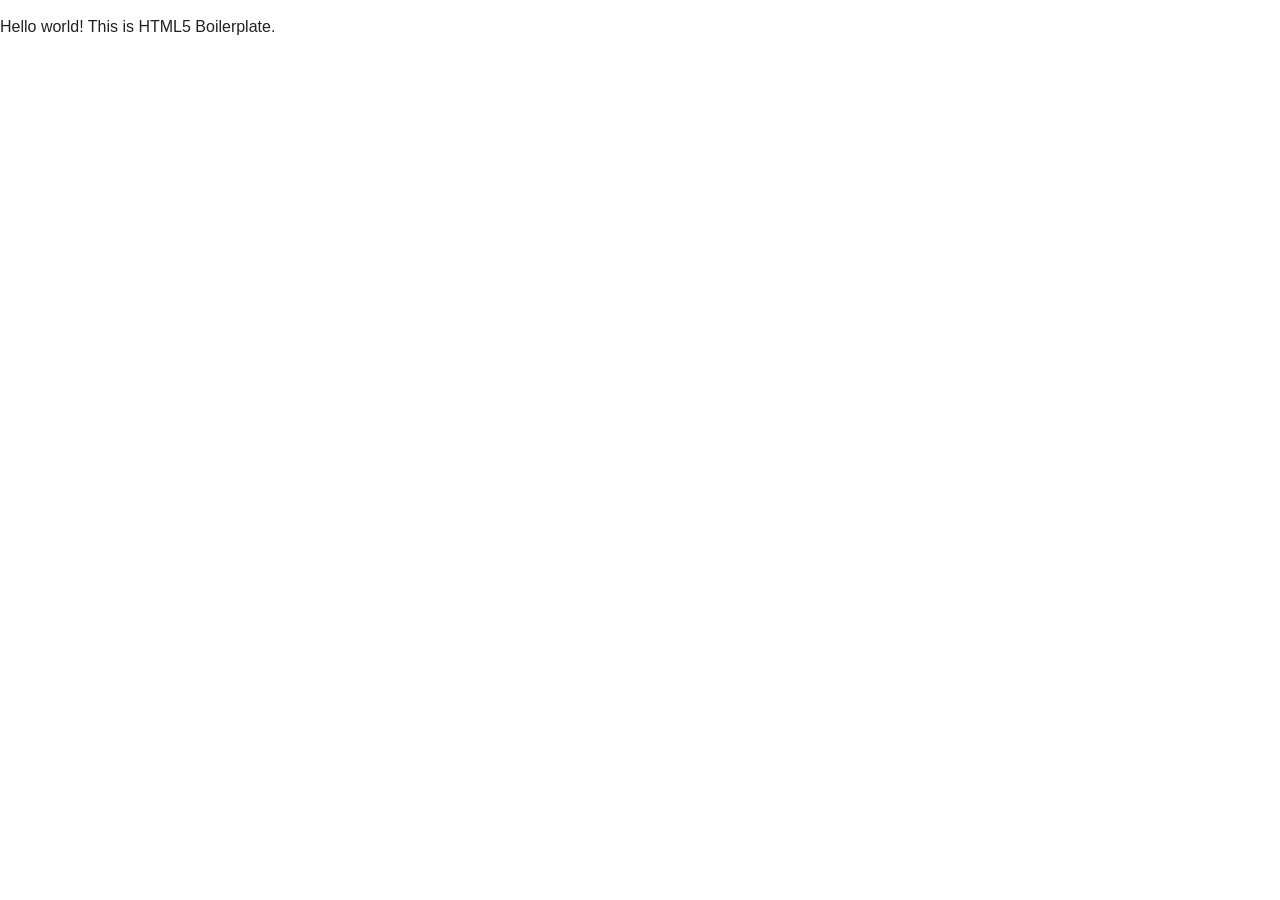
<file: bower_components/html5-boilerplate/index.html>
<!DOCTYPE html>
<!--[if lt IE 7]>      <html class="no-js lt-ie9 lt-ie8 lt-ie7"> <![endif]-->
<!--[if IE 7]>         <html class="no-js lt-ie9 lt-ie8"> <![endif]-->
<!--[if IE 8]>         <html class="no-js lt-ie9"> <![endif]-->
<!--[if gt IE 8]><!--> <html class="no-js"> <!--<![endif]-->
    <head>
        <meta charset="utf-8">
        <meta http-equiv="X-UA-Compatible" content="IE=edge">
        <title></title>
        <meta name="description" content="">
        <meta name="viewport" content="width=device-width, initial-scale=1">

        <!-- Place favicon.ico and apple-touch-icon.png in the root directory -->

        <link rel="stylesheet" href="css/normalize.css">
        <link rel="stylesheet" href="css/main.css">
        <script src="js/vendor/modernizr-2.6.2.min.js"></script>
    </head>
    <body>
        <!--[if lt IE 7]>
            <p class="browsehappy">You are using an <strong>outdated</strong> browser. Please <a href="http://browsehappy.com/">upgrade your browser</a> to improve your experience.</p>
        <![endif]-->

        <!-- Add your site or application content here -->
        <p>Hello world! This is HTML5 Boilerplate.</p>

        <script src="//ajax.googleapis.com/ajax/libs/jquery/1.10.2/jquery.min.js"></script>
        <script>window.jQuery || document.write('<script src="js/vendor/jquery-1.10.2.min.js"><\/script>')</script>
        <script src="js/plugins.js"></script>
        <script src="js/main.js"></script>

        <!-- Google Analytics: change UA-XXXXX-X to be your site's ID. -->
        <script>
            (function(b,o,i,l,e,r){b.GoogleAnalyticsObject=l;b[l]||(b[l]=
            function(){(b[l].q=b[l].q||[]).push(arguments)});b[l].l=+new Date;
            e=o.createElement(i);r=o.getElementsByTagName(i)[0];
            e.src='//www.google-analytics.com/analytics.js';
            r.parentNode.insertBefore(e,r)}(window,document,'script','ga'));
            ga('create','UA-XXXXX-X');ga('send','pageview');
        </script>
    </body>
</html>
</file>
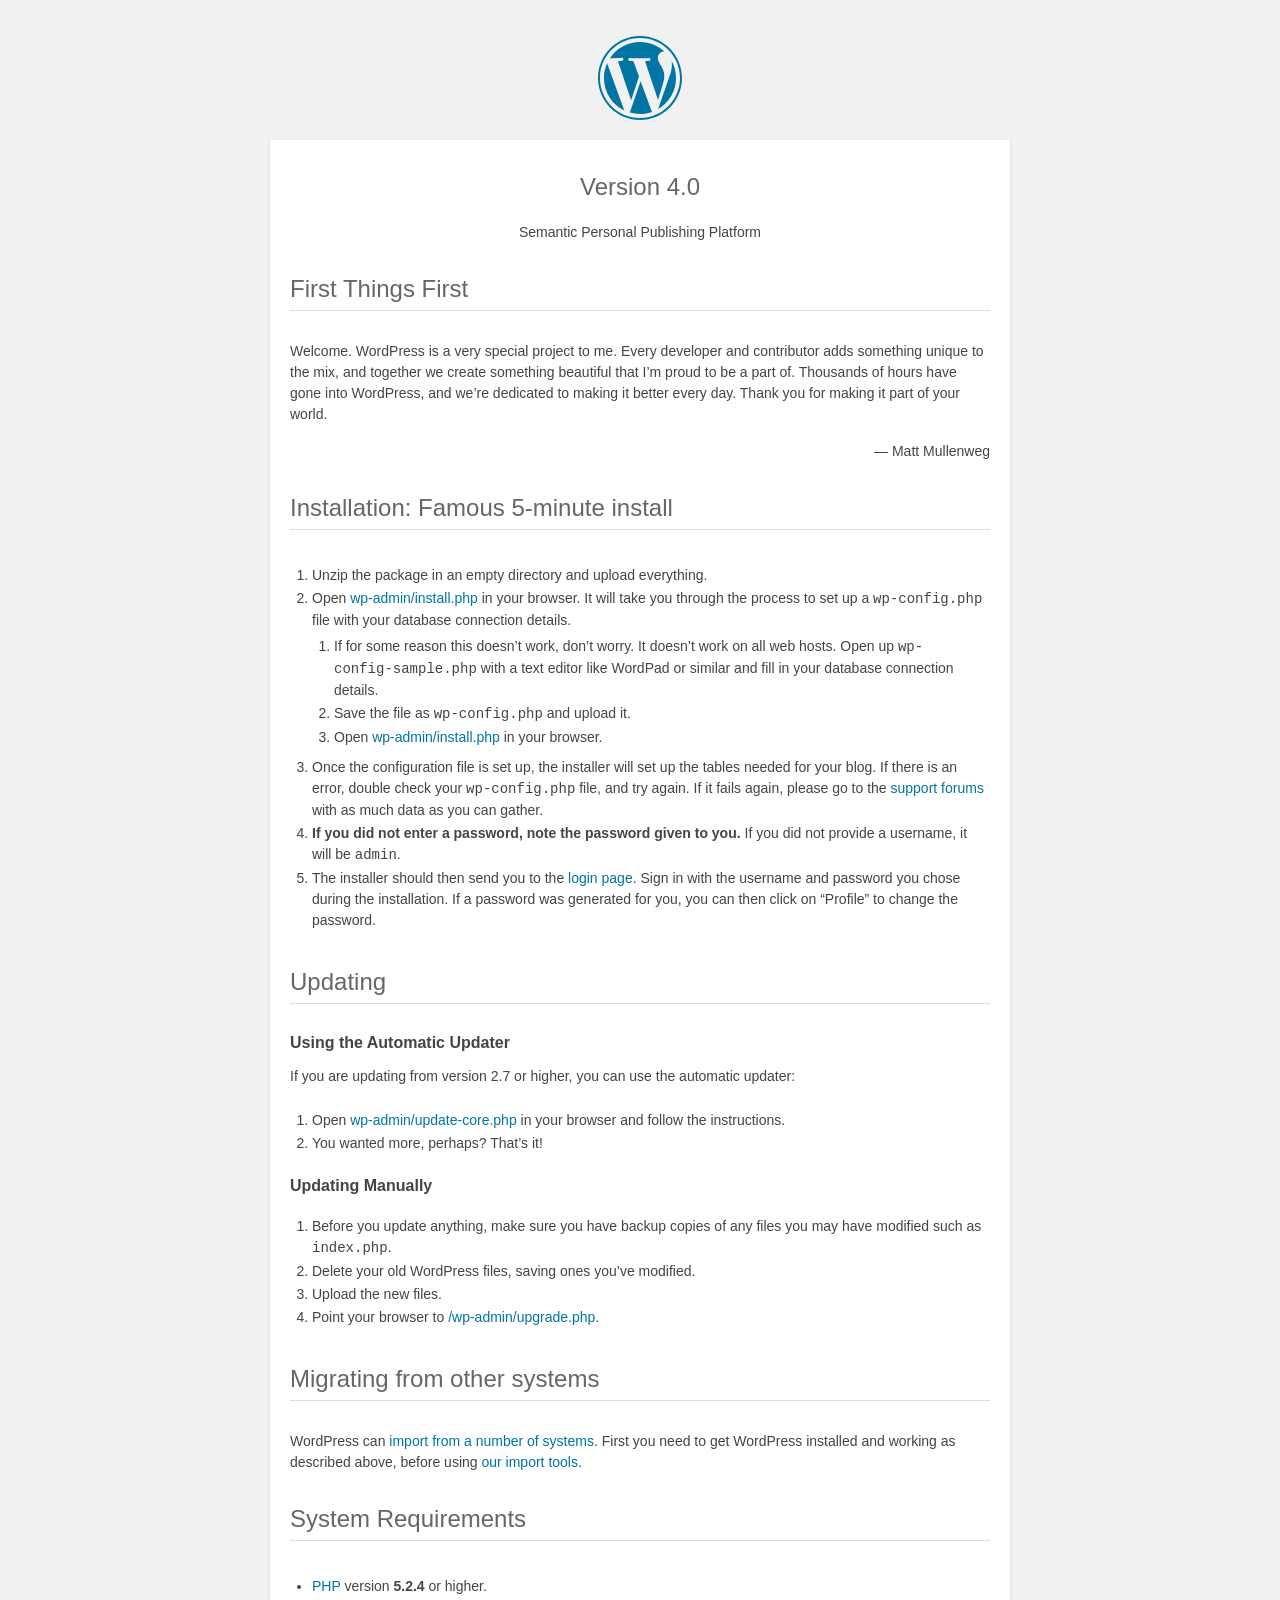
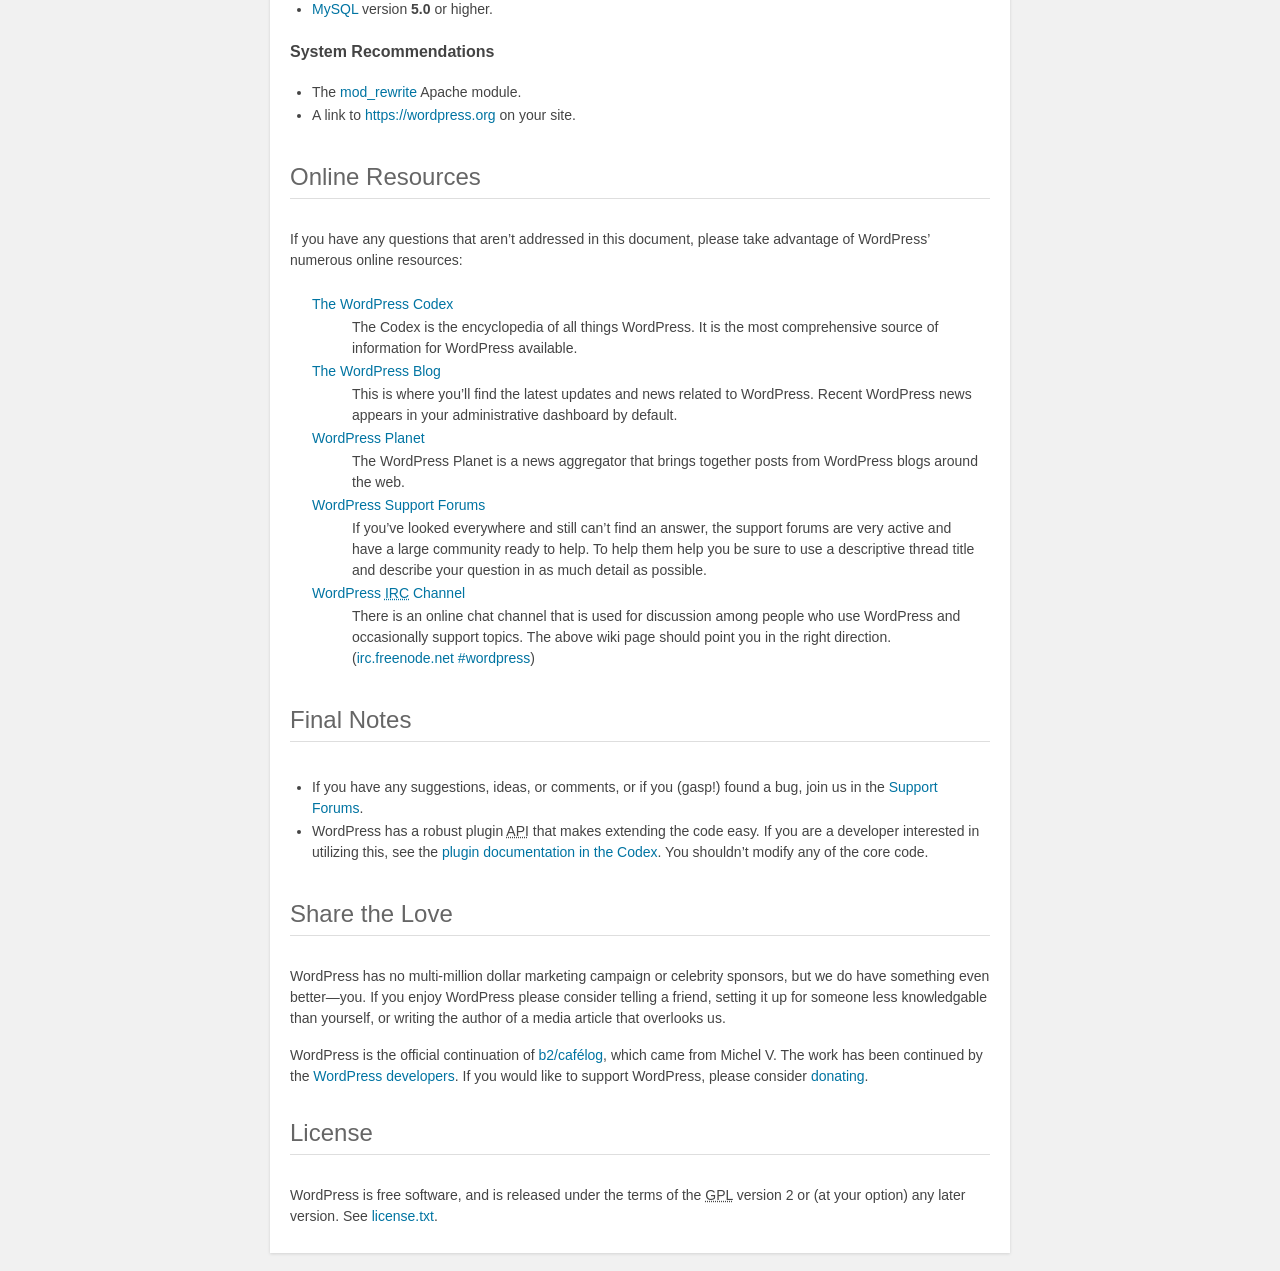
<file: www/php/wordpress/readme.html>
<!DOCTYPE html>
<html>
<head>
	<meta name="viewport" content="width=device-width" />
	<meta http-equiv="Content-Type" content="text/html; charset=utf-8" />
	<title>WordPress &#8250; ReadMe</title>
	<link rel="stylesheet" href="wp-admin/css/install.css?ver=20100228" type="text/css" />
</head>
<body>
<h1 id="logo">
	<a href="https://wordpress.org/"><img alt="WordPress" src="wp-admin/images/wordpress-logo.png" /></a>
	<br /> Version 4.0
</h1>
<p style="text-align: center">Semantic Personal Publishing Platform</p>

<h1>First Things First</h1>
<p>Welcome. WordPress is a very special project to me. Every developer and contributor adds something unique to the mix, and together we create something beautiful that I&#8217;m proud to be a part of. Thousands of hours have gone into WordPress, and we&#8217;re dedicated to making it better every day. Thank you for making it part of your world.</p>
<p style="text-align: right">&#8212; Matt Mullenweg</p>

<h1>Installation: Famous 5-minute install</h1>
<ol>
	<li>Unzip the package in an empty directory and upload everything.</li>
	<li>Open <span class="file"><a href="wp-admin/install.php">wp-admin/install.php</a></span> in your browser. It will take you through the process to set up a <code>wp-config.php</code> file with your database connection details.
		<ol>
			<li>If for some reason this doesn&#8217;t work, don&#8217;t worry. It doesn&#8217;t work on all web hosts. Open up <code>wp-config-sample.php</code> with a text editor like WordPad or similar and fill in your database connection details.</li>
			<li>Save the file as <code>wp-config.php</code> and upload it.</li>
			<li>Open <span class="file"><a href="wp-admin/install.php">wp-admin/install.php</a></span> in your browser.</li>
		</ol>
	</li>
	<li>Once the configuration file is set up, the installer will set up the tables needed for your blog. If there is an error, double check your <code>wp-config.php</code> file, and try again. If it fails again, please go to the <a href="https://wordpress.org/support/" title="WordPress support">support forums</a> with as much data as you can gather.</li>
	<li><strong>If you did not enter a password, note the password given to you.</strong> If you did not provide a username, it will be <code>admin</code>.</li>
	<li>The installer should then send you to the <a href="wp-login.php">login page</a>. Sign in with the username and password you chose during the installation. If a password was generated for you, you can then click on &#8220;Profile&#8221; to change the password.</li>
</ol>

<h1>Updating</h1>
<h2>Using the Automatic Updater</h2>
<p>If you are updating from version 2.7 or higher, you can use the automatic updater:</p>
<ol>
	<li>Open <span class="file"><a href="wp-admin/update-core.php">wp-admin/update-core.php</a></span> in your browser and follow the instructions.</li>
	<li>You wanted more, perhaps? That&#8217;s it!</li>
</ol>

<h2>Updating Manually</h2>
<ol>
	<li>Before you update anything, make sure you have backup copies of any files you may have modified such as <code>index.php</code>.</li>
	<li>Delete your old WordPress files, saving ones you&#8217;ve modified.</li>
	<li>Upload the new files.</li>
	<li>Point your browser to <span class="file"><a href="wp-admin/upgrade.php">/wp-admin/upgrade.php</a>.</span></li>
</ol>

<h1>Migrating from other systems</h1>
<p>WordPress can <a href="http://codex.wordpress.org/Importing_Content">import from a number of systems</a>. First you need to get WordPress installed and working as described above, before using <a href="wp-admin/import.php" title="Import to WordPress">our import tools</a>.</p>

<h1>System Requirements</h1>
<ul>
	<li><a href="http://php.net/">PHP</a> version <strong>5.2.4</strong> or higher.</li>
	<li><a href="http://www.mysql.com/">MySQL</a> version <strong>5.0</strong> or higher.</li>
</ul>

<h2>System Recommendations</h2>
<ul>
	<li>The <a href="http://httpd.apache.org/docs/2.2/mod/mod_rewrite.html">mod_rewrite</a> Apache module.</li>
	<li>A link to <a href="https://wordpress.org/">https://wordpress.org</a> on your site.</li>
</ul>

<h1>Online Resources</h1>
<p>If you have any questions that aren&#8217;t addressed in this document, please take advantage of WordPress&#8217; numerous online resources:</p>
<dl>
	<dt><a href="http://codex.wordpress.org/">The WordPress Codex</a></dt>
		<dd>The Codex is the encyclopedia of all things WordPress. It is the most comprehensive source of information for WordPress available.</dd>
	<dt><a href="https://wordpress.org/news/">The WordPress Blog</a></dt>
		<dd>This is where you&#8217;ll find the latest updates and news related to WordPress. Recent WordPress news appears in your administrative dashboard by default.</dd>
	<dt><a href="http://planet.wordpress.org/">WordPress Planet</a></dt>
		<dd>The WordPress Planet is a news aggregator that brings together posts from WordPress blogs around the web.</dd>
	<dt><a href="https://wordpress.org/support/">WordPress Support Forums</a></dt>
		<dd>If you&#8217;ve looked everywhere and still can&#8217;t find an answer, the support forums are very active and have a large community ready to help. To help them help you be sure to use a descriptive thread title and describe your question in as much detail as possible.</dd>
	<dt><a href="http://codex.wordpress.org/IRC">WordPress <abbr title="Internet Relay Chat">IRC</abbr> Channel</a></dt>
		<dd>There is an online chat channel that is used for discussion among people who use WordPress and occasionally support topics. The above wiki page should point you in the right direction. (<a href="irc://irc.freenode.net/wordpress">irc.freenode.net #wordpress</a>)</dd>
</dl>

<h1>Final Notes</h1>
<ul>
	<li>If you have any suggestions, ideas, or comments, or if you (gasp!) found a bug, join us in the <a href="https://wordpress.org/support/">Support Forums</a>.</li>
	<li>WordPress has a robust plugin <abbr title="application programming interface">API</abbr> that makes extending the code easy. If you are a developer interested in utilizing this, see the <a href="http://codex.wordpress.org/Plugin_API" title="WordPress plugin API">plugin documentation in the Codex</a>. You shouldn&#8217;t modify any of the core code.</li>
</ul>

<h1>Share the Love</h1>
<p>WordPress has no multi-million dollar marketing campaign or celebrity sponsors, but we do have something even better&#8212;you. If you enjoy WordPress please consider telling a friend, setting it up for someone less knowledgable than yourself, or writing the author of a media article that overlooks us.</p>

<p>WordPress is the official continuation of <a href="http://cafelog.com/">b2/caf&#233;log</a>, which came from Michel V. The work has been continued by the <a href="https://wordpress.org/about/">WordPress developers</a>. If you would like to support WordPress, please consider <a href="https://wordpress.org/donate/" title="Donate to WordPress">donating</a>.</p>

<h1>License</h1>
<p>WordPress is free software, and is released under the terms of the <abbr title="GNU General Public License">GPL</abbr> version 2 or (at your option) any later version. See <a href="license.txt">license.txt</a>.</p>

</body>
</html>
</file>
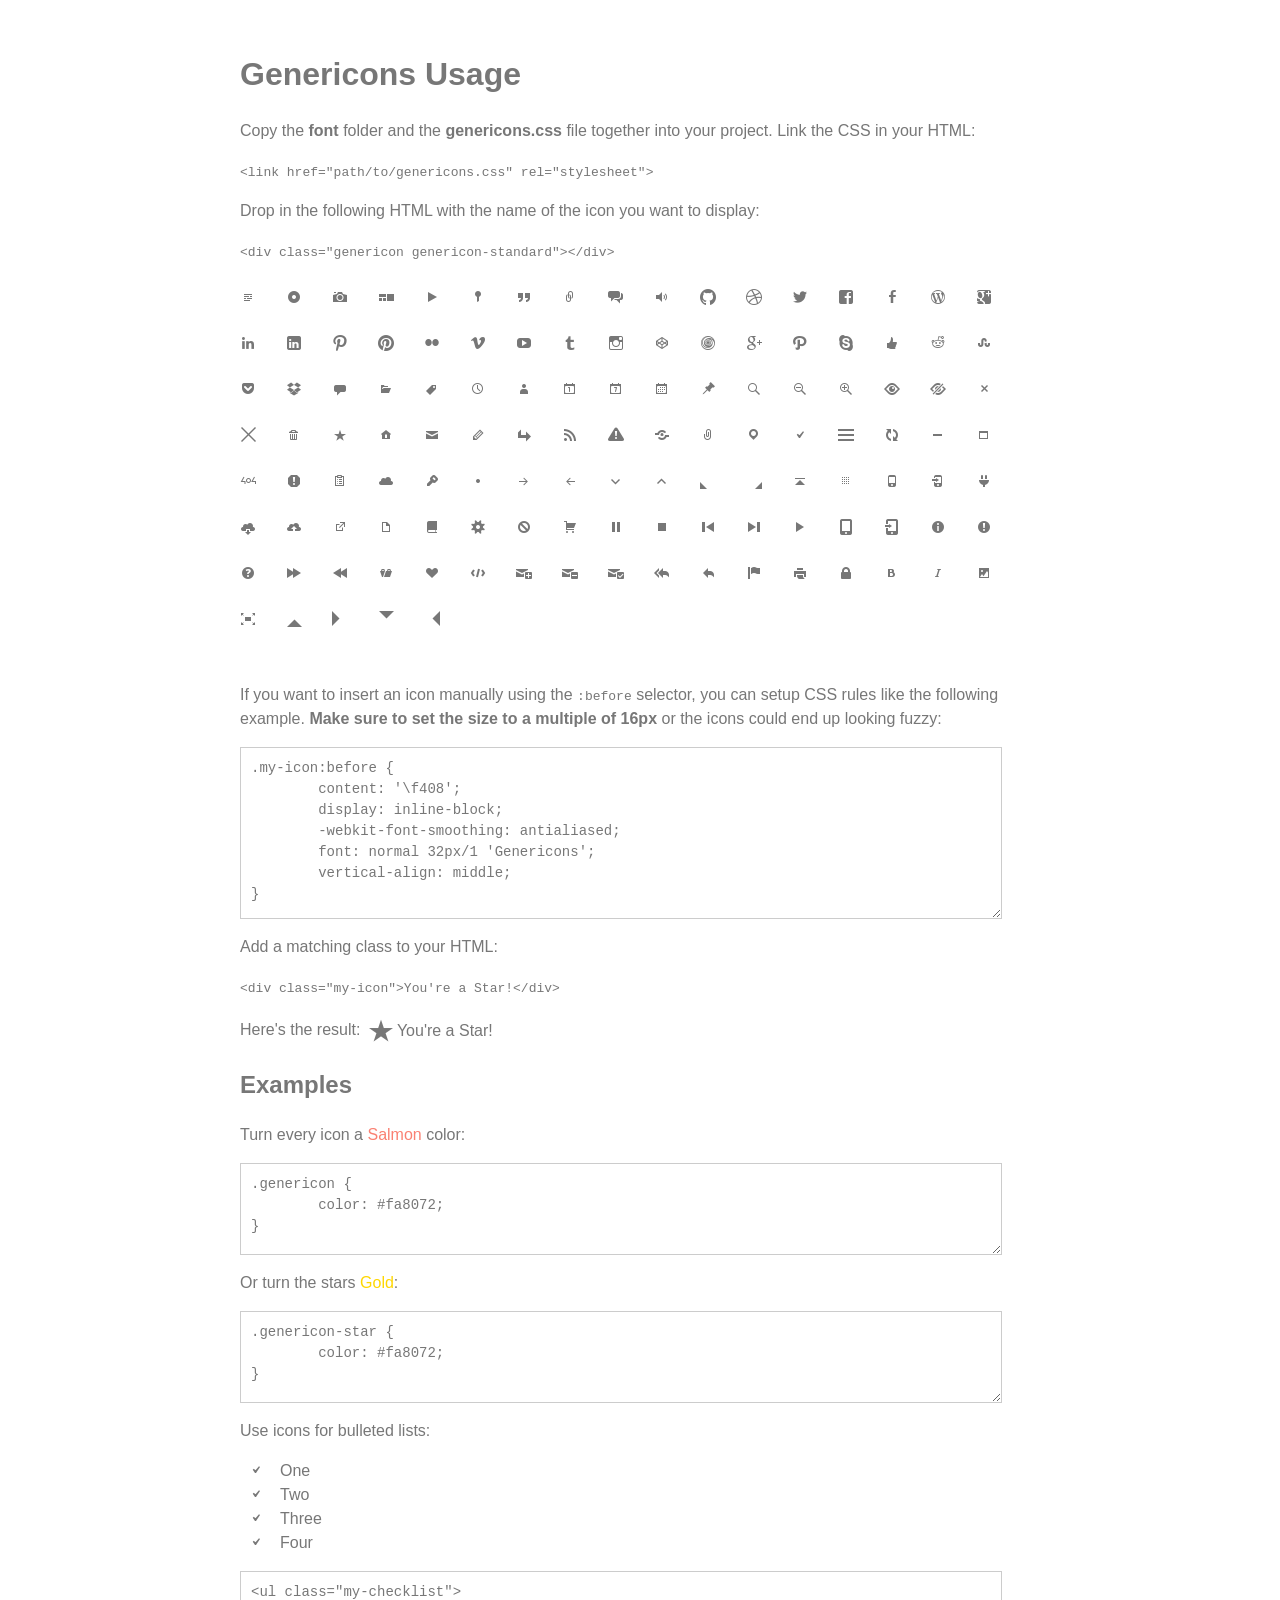
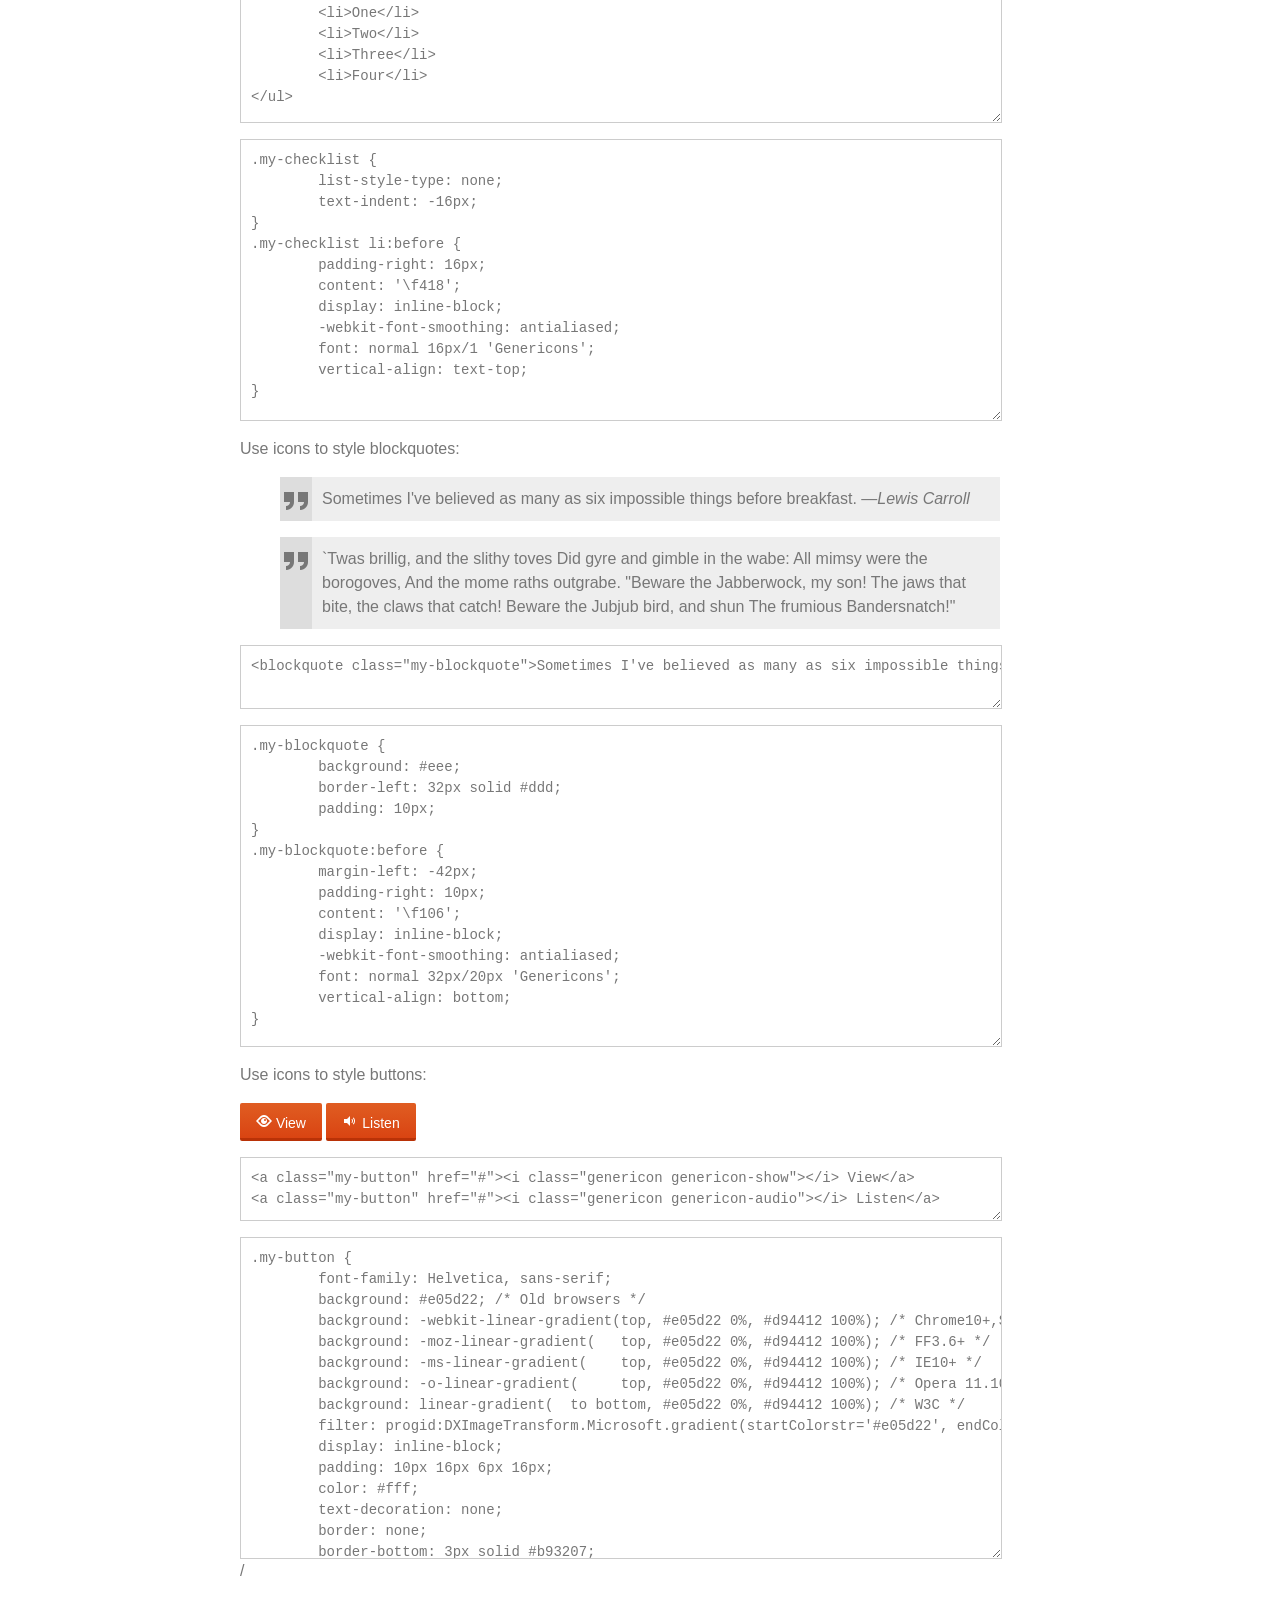
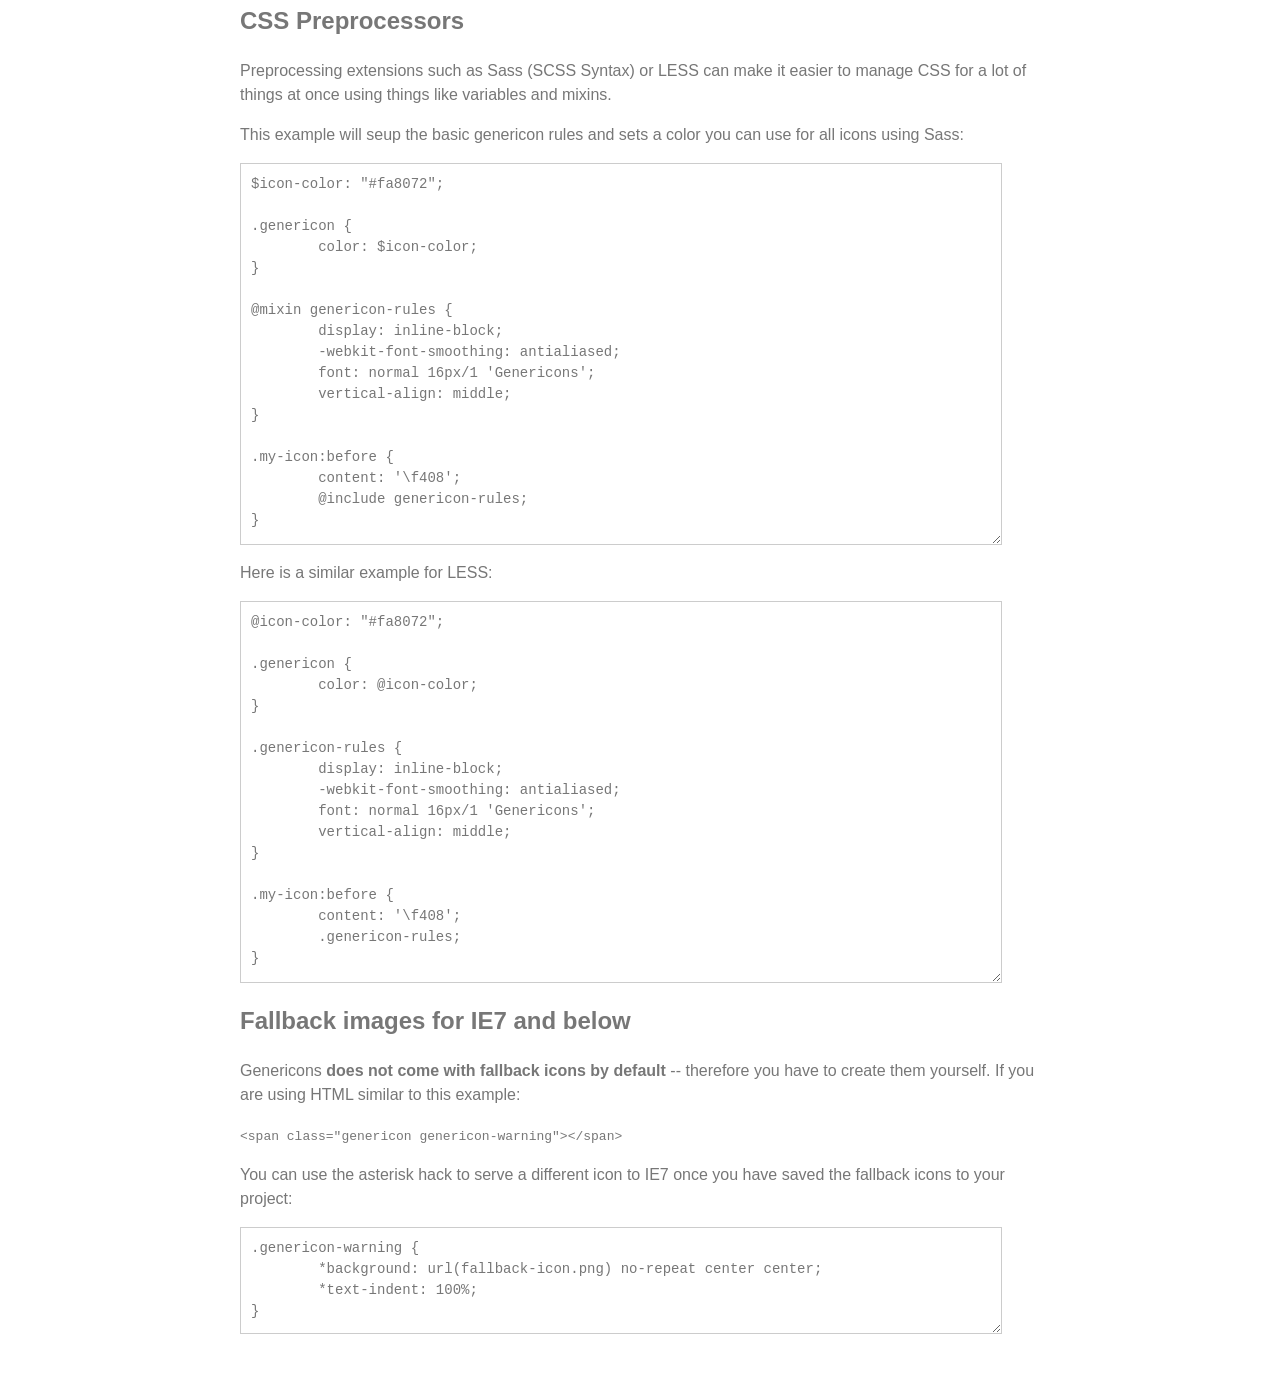
<file: www/php/wordpress/wp-content/themes/twentyfourteen/genericons/example.html>
<!DOCTYPE html>
<html dir="ltr" lang="en">
<head>
<title>Genericons</title>
<link rel="stylesheet" href="genericons.css">
<style type="text/css">
body {
	font-family: sans-serif;
	line-height: 1.5;
	width: 800px;
	margin: 50px auto;
	color: #777;
	background: white;
}
.icons {
	overflow: hidden;
	padding: 10px 0;
}
.icons div {
	cursor: pointer;
	float: left;
	margin: 0 30px 30px 0;
}
.icons:hover div {
	background: #f7f7f7;
}
.code {
        display: block;
        font: 14px/1.5 monospace;
        width: 740px;
        white-space: pre;
        border: 1px solid #ccc;
        padding: 10px;
        color: #777;
        overflow: auto;
}
.my-icon:before {
	content: '\f408';
        display: inline-block;
        -webkit-font-smoothing: antialiased;
        font: normal 32px/1 'Genericons';
        vertical-align: middle;
}
/* For the Examples */
.my-checklist {
	list-style-type: none;
	text-indent: -16px;
}
.my-checklist li:before {
	padding-right: 16px;
	content: '\f418';
        display: inline-block;
        -webkit-font-smoothing: antialiased;
        font: normal 16px/1 'Genericons';
        vertical-align: text-top;
}
.my-blockquote {
	background: #eee;
	border-left: 32px solid #ddd;
	padding: 10px;
}
.my-blockquote:before {
	margin-left: -42px;
	padding-right: 10px;
        content: '\f106';
        display: inline-block;
        -webkit-font-smoothing: antialiased;
        font: normal 32px/20px 'Genericons';
        vertical-align: bottom;
}
.my-button {
	font-family: Helvetica, sans-serif;
	font-size: 14px;
	background: #e05d22; /* Old browsers */
	background: -webkit-linear-gradient(top, #e05d22 0%, #d94412 100%); /* Chrome10+,Safari5.1+ */
	background: -moz-linear-gradient(   top, #e05d22 0%, #d94412 100%); /* FF3.6+ */
	background: -ms-linear-gradient(    top, #e05d22 0%, #d94412 100%); /* IE10+ */
	background: -o-linear-gradient(     top, #e05d22 0%, #d94412 100%); /* Opera 11.10+ */
	background: linear-gradient(  to bottom, #e05d22 0%, #d94412 100%); /* W3C */
	filter: progid:DXImageTransform.Microsoft.gradient(startColorstr='#e05d22', endColorstr='#d94412', GradientType=0); /* IE6-9 */
	display: inline-block;
	padding: 10px 16px 4px 16px;
	color: #fff;
	text-decoration: none;
	border: none;
	border-bottom: 3px solid #b93207;
	border-radius: 2px;
}
.my-button:hover,
.my-button:focus {
	background: #ed6a31; /* Old browsers */
	background: -webkit-linear-gradient(top, #ed6a31 0%, #e55627 100%); /* Chrome10+,Safari5.1+ */
	background: -moz-linear-gradient(   top, #ed6a31 0%, #e55627 100%); /* FF3.6+ */
	background: -ms-linear-gradient(    top, #ed6a31 0%, #e55627 100%); /* IE10+ */
	background: -o-linear-gradient(     top, #ed6a31 0%, #e55627 100%); /* Opera 11.10+ */
	background: linear-gradient(  to bottom, #ed6a31 0%, #e55627 100%); /* W3C */
	filter: progid:DXImageTransform.Microsoft.gradient(startColorstr='#ed6a31', endColorstr='#e55627', GradientType=0); /* IE6-9 */
	outline: none;
}
.my-button:active {
	background: #d94412; /* Old browsers */
	background: -webkit-linear-gradient(top, #d94412 0%, #e05d22 100%); /* Chrome10+,Safari5.1+ */
	background: -moz-linear-gradient(   top, #d94412 0%, #e05d22 100%); /* FF3.6+ */
	background: -ms-linear-gradient(    top, #d94412 0%, #e05d22 100%); /* IE10+ */
	background: -o-linear-gradient(     top, #d94412 0%, #e05d22 100%); /* Opera 11.10+ */
	background: linear-gradient(  to bottom, #d94412 0%, #e05d22 100%); /* W3C */
	filter: progid:DXImageTransform.Microsoft.gradient(startColorstr='#d94412', endColorstr='#e05d22', GradientType=0); /* IE6-9 */
	border: none;
	border-top: 3px solid #b93207;
	padding: 6px 16px 7px 16px;
}
</style>
</head>
<body>

<div class="section">

	<h1>Genericons Usage</h1>

	<p>Copy the <strong>font</strong> folder and the <strong>genericons.css</strong> file together into your project. Link the CSS in your HTML:</p>

	<p><code>&lt;link href="path/to/genericons.css" rel="stylesheet"&gt;</code></p>

	<p>Drop in the following HTML with the name of the icon you want to display:</p>

	<p><code>&lt;div class="genericon genericon-standard"&gt;&lt;/div&gt;</code></p>

	<div class="icons">
	
		<!-- post formats -->
		<div alt="f100" class="genericon genericon-standard"></div>
		<div alt="f101" class="genericon genericon-aside"></div>
		<div alt="f102" class="genericon genericon-image"></div>
		<div alt="f103" class="genericon genericon-gallery"></div>
		<div alt="f104" class="genericon genericon-video"></div>
		<div alt="f105" class="genericon genericon-status"></div>
		<div alt="f106" class="genericon genericon-quote"></div>
		<div alt="f107" class="genericon genericon-link"></div>
		<div alt="f108" class="genericon genericon-chat"></div>
		<div alt="f109" class="genericon genericon-audio"></div>

		<!-- social icons -->
		<div alt="f200" class="genericon genericon-github"></div>
		<div alt="f201" class="genericon genericon-dribbble"></div>
		<div alt="f202" class="genericon genericon-twitter"></div>
		<div alt="f203" class="genericon genericon-facebook"></div>
		<div alt="f204" class="genericon genericon-facebook-alt"></div>
		<div alt="f205" class="genericon genericon-wordpress"></div>
		<div alt="f206" class="genericon genericon-googleplus"></div>
		<div alt="f207" class="genericon genericon-linkedin"></div>
		<div alt="f208" class="genericon genericon-linkedin-alt"></div>
		<div alt="f209" class="genericon genericon-pinterest"></div>
		<div alt="f210" class="genericon genericon-pinterest-alt"></div>
		<div alt="f211" class="genericon genericon-flickr"></div>
		<div alt="f212" class="genericon genericon-vimeo"></div>
		<div alt="f213" class="genericon genericon-youtube"></div>
		<div alt="f214" class="genericon genericon-tumblr"></div>
		<div alt="f215" class="genericon genericon-instagram"></div>
		<div alt="f216" class="genericon genericon-codepen"></div>
		<div alt="f217" class="genericon genericon-polldaddy"></div>
		<div alt="f218" class="genericon genericon-googleplus-alt"></div>
		<div alt="f219" class="genericon genericon-path"></div>
		<div alt="f220" class="genericon genericon-skype"></div>
		<div alt="f221" class="genericon genericon-digg"></div>
		<div alt="f222" class="genericon genericon-reddit"></div>
		<div alt="f223" class="genericon genericon-stumbleupon"></div>
		<div alt="f224" class="genericon genericon-pocket"></div>
		<div alt="f225" class="genericon genericon-dropbox"></div>

		<!-- meta icons -->
		<div alt="f300" class="genericon genericon-comment"></div>
		<div alt="f301" class="genericon genericon-category"></div>
		<div alt="f302" class="genericon genericon-tag"></div>
		<div alt="f303" class="genericon genericon-time"></div>
		<div alt="f304" class="genericon genericon-user"></div>
		<div alt="f305" class="genericon genericon-day"></div>
		<div alt="f306" class="genericon genericon-week"></div>
		<div alt="f307" class="genericon genericon-month"></div>
		<div alt="f308" class="genericon genericon-pinned"></div>

		<!-- other icons -->
		<div alt="f400" class="genericon genericon-search"></div>
		<div alt="f401" class="genericon genericon-unzoom"></div>
		<div alt="f402" class="genericon genericon-zoom"></div>
		<div alt="f403" class="genericon genericon-show"></div>
		<div alt="f404" class="genericon genericon-hide"></div>
		<div alt="f405" class="genericon genericon-close"></div>
		<div alt="f406" class="genericon genericon-close-alt"></div>
		<div alt="f407" class="genericon genericon-trash"></div>
		<div alt="f408" class="genericon genericon-star"></div>
		<div alt="f409" class="genericon genericon-home"></div>
		<div alt="f410" class="genericon genericon-mail"></div>
		<div alt="f411" class="genericon genericon-edit"></div>
		<div alt="f412" class="genericon genericon-reply"></div>
		<div alt="f413" class="genericon genericon-feed"></div>
		<div alt="f414" class="genericon genericon-warning"></div>
		<div alt="f415" class="genericon genericon-share"></div>
		<div alt="f416" class="genericon genericon-attachment"></div>
		<div alt="f417" class="genericon genericon-location"></div>
		<div alt="f418" class="genericon genericon-checkmark"></div>
		<div alt="f419" class="genericon genericon-menu"></div>
		<div alt="f420" class="genericon genericon-refresh"></div>
		<div alt="f421" class="genericon genericon-minimize"></div>
		<div alt="f422" class="genericon genericon-maximize"></div>
		<div alt="f423" class="genericon genericon-404"></div>
		<div alt="f424" class="genericon genericon-spam"></div>
		<div alt="f425" class="genericon genericon-summary"></div>
		<div alt="f426" class="genericon genericon-cloud"></div>
		<div alt="f427" class="genericon genericon-key"></div>
		<div alt="f428" class="genericon genericon-dot"></div>
		<div alt="f429" class="genericon genericon-next"></div>
		<div alt="f430" class="genericon genericon-previous"></div>
		<div alt="f431" class="genericon genericon-expand"></div>
		<div alt="f432" class="genericon genericon-collapse"></div>
		<div alt="f433" class="genericon genericon-dropdown"></div>
		<div alt="f434" class="genericon genericon-dropdown-left"></div>
		<div alt="f435" class="genericon genericon-top"></div>
		<div alt="f436" class="genericon genericon-draggable"></div>
		<div alt="f437" class="genericon genericon-phone"></div>
		<div alt="f438" class="genericon genericon-send-to-phone"></div>
		<div alt="f439" class="genericon genericon-plugin"></div>
		<div alt="f440" class="genericon genericon-cloud-download"></div>
		<div alt="f441" class="genericon genericon-cloud-upload"></div>
		<div alt="f442" class="genericon genericon-external"></div>
		<div alt="f443" class="genericon genericon-document"></div>
		<div alt="f444" class="genericon genericon-book"></div>
		<div alt="f445" class="genericon genericon-cog"></div>
		<div alt="f446" class="genericon genericon-unapprove"></div>
		<div alt="f447" class="genericon genericon-cart"></div>
		<div alt="f448" class="genericon genericon-pause"></div>
		<div alt="f449" class="genericon genericon-stop"></div>
		<div alt="f450" class="genericon genericon-skip-back"></div>
		<div alt="f451" class="genericon genericon-skip-ahead"></div>
		<div alt="f452" class="genericon genericon-play"></div>
		<div alt="f453" class="genericon genericon-tablet"></div>
		<div alt="f454" class="genericon genericon-send-to-tablet"></div>
		<div alt="f455" class="genericon genericon-info"></div>
		<div alt="f456" class="genericon genericon-notice"></div>
		<div alt="f457" class="genericon genericon-help"></div>
		<div alt="f458" class="genericon genericon-fastforward"></div>
		<div alt="f459" class="genericon genericon-rewind"></div>
		<div alt="f460" class="genericon genericon-portfolio"></div>
		<div alt="f461" class="genericon genericon-heart"></div>
		<div alt="f462" class="genericon genericon-code"></div>
		<div alt="f463" class="genericon genericon-subscribe"></div>
		<div alt="f464" class="genericon genericon-unsubscribe"></div>
		<div alt="f465" class="genericon genericon-subscribed"></div>
		<div alt="f466" class="genericon genericon-reply-alt"></div>
		<div alt="f467" class="genericon genericon-reply-single"></div>
		<div alt="f468" class="genericon genericon-flag"></div>
		<div alt="f469" class="genericon genericon-print"></div>
		<div alt="f470" class="genericon genericon-lock"></div>
		<div alt="f471" class="genericon genericon-bold"></div>
		<div alt="f472" class="genericon genericon-italic"></div>
		<div alt="f473" class="genericon genericon-picture"></div>
		<div alt="f474" class="genericon genericon-fullscreen"></div>

		<!-- generic shapes -->
		<div alt="f500" class="genericon genericon-uparrow"></div>
		<div alt="f501" class="genericon genericon-rightarrow"></div>
		<div alt="f502" class="genericon genericon-downarrow"></div>
		<div alt="f503" class="genericon genericon-leftarrow"></div>

	</div>

	<p>If you want to insert an icon manually using the <code>:before</code> selector, you can setup CSS rules like the following example. <strong>Make sure to set the size to a multiple of 16px</strong> or the icons could end up looking fuzzy:</p>

<p><textarea class="code" style="min-height: 150px;" onclick="select();">.my-icon:before {
	content: '\f408';
        display: inline-block;
        -webkit-font-smoothing: antialiased;
        font: normal 32px/1 'Genericons';
        vertical-align: middle;
}</textarea></p>

	<p>Add a matching class to your HTML:</p>

	<p><code>&lt;div class="my-icon"&gt;You're a Star!&lt;/div&gt;</code></p>

	<p>Here's the result: <span class="my-icon">You're a Star!</span></p>

	<h2>Examples</h2>

	<p>Turn every icon a <span style="color: #fa8072;">Salmon</span> color:</p>

<p><textarea class="code" style="min-height: 70px" onclick="select();">
.genericon {
	color: #fa8072;
}</textarea></p>

	<p>Or turn the stars <span style="color: #ffd700;">Gold</span>:</p>

<p><textarea class="code" style="min-height: 70px" onclick="select();">
.genericon-star {
	color: #fa8072;
}</textarea></p>

	<p>Use icons for bulleted lists:</p>

	<ul class="my-checklist">
		<li>One</li>
		<li>Two</li>
		<li>Three</li>
		<li>Four</li>
	</ul>

<p><textarea class="code" style="min-height: 130px" onclick="select();">
<ul class="my-checklist">
	<li>One</li>
	<li>Two</li>
	<li>Three</li>
	<li>Four</li>
</ul></textarea></p>

<p><textarea class="code" style="min-height: 260px;" onclick="select();">
.my-checklist {
	list-style-type: none;
	text-indent: -16px;
}
.my-checklist li:before {
	padding-right: 16px;
	content: '\f418';
        display: inline-block;
        -webkit-font-smoothing: antialiased;
        font: normal 16px/1 'Genericons';
        vertical-align: text-top;
}</textarea></p>

	<p>Use icons to style blockquotes:</p>

	<blockquote class="my-blockquote">Sometimes I've believed as many as six impossible things before breakfast. &mdash;<em>Lewis Carroll</em></blockquote>
	<blockquote class="my-blockquote">`Twas brillig, and the slithy toves Did gyre and gimble in the wabe: All mimsy were the borogoves, And the mome raths outgrabe. "Beware the Jabberwock, my son!  The jaws that bite, the claws that catch!  Beware the Jubjub bird, and shun The frumious Bandersnatch!"</blockquote>

<p><textarea class="code" style="min-height: 40px;" onclick="select();"><blockquote class="my-blockquote">Sometimes I've believed as many as six impossible things before breakfast. &mdash;<em>Lewis Carroll</em></blockquote></textarea></p>

<p><textarea class="code" style="min-height: 300px;" onclick="select();">
.my-blockquote {
	background: #eee;
	border-left: 32px solid #ddd;
	padding: 10px;
}
.my-blockquote:before {
	margin-left: -42px;
	padding-right: 10px;
        content: '\f106';
        display: inline-block;
        -webkit-font-smoothing: antialiased;
        font: normal 32px/20px 'Genericons';
        vertical-align: bottom;
} </textarea></p>

	<p>Use icons to style buttons:</p>

	<a class="my-button" href="javascript:void()"><i class="genericon genericon-show"></i> View</a>
	<a class="my-button" href="javascript:void()"><i class="genericon genericon-audio"></i> Listen</a>

<p><textarea class="code" style="min-height: 40px;" onclick="select();"><a class="my-button" href="#"><i class="genericon genericon-show"></i> View</a>
<a class="my-button" href="#"><i class="genericon genericon-audio"></i> Listen</a></textarea></p>

<p><textarea class="code" style="min-height: 300px;" onclick="select();">
.my-button {
	font-family: Helvetica, sans-serif;
	background: #e05d22; /* Old browsers */
	background: -webkit-linear-gradient(top, #e05d22 0%, #d94412 100%); /* Chrome10+,Safari5.1+ */
	background: -moz-linear-gradient(   top, #e05d22 0%, #d94412 100%); /* FF3.6+ */
	background: -ms-linear-gradient(    top, #e05d22 0%, #d94412 100%); /* IE10+ */
	background: -o-linear-gradient(     top, #e05d22 0%, #d94412 100%); /* Opera 11.10+ */
	background: linear-gradient(  to bottom, #e05d22 0%, #d94412 100%); /* W3C */
	filter: progid:DXImageTransform.Microsoft.gradient(startColorstr='#e05d22', endColorstr='#d94412', GradientType=0); /* IE6-9 */
	display: inline-block;
	padding: 10px 16px 6px 16px;
	color: #fff;
	text-decoration: none;
	border: none;
	border-bottom: 3px solid #b93207;
	border-radius: 2px;
}

.my-button:hover,
.my-button:focus {
	background: #ed6a31; /* Old browsers */
	background: -webkit-linear-gradient(top, #ed6a31 0%, #e55627 100%); /* Chrome10+,Safari5.1+ */
	background: -moz-linear-gradient(   top, #ed6a31 0%, #e55627 100%); /* FF3.6+ */
	background: -ms-linear-gradient(    top, #ed6a31 0%, #e55627 100%); /* IE10+ */
	background: -o-linear-gradient(     top, #ed6a31 0%, #e55627 100%); /* Opera 11.10+ */
	background: linear-gradient(  to bottom, #ed6a31 0%, #e55627 100%); /* W3C */
	filter: progid:DXImageTransform.Microsoft.gradient(startColorstr='#ed6a31', endColorstr='#e55627', GradientType=0); /* IE6-9 */
	outline: none;
}

.my-button:active {
	background: #d94412; /* Old browsers */
	background: -webkit-linear-gradient(top, #d94412 0%, #e05d22 100%); /* Chrome10+,Safari5.1+ */
	background: -moz-linear-gradient(   top, #d94412 0%, #e05d22 100%); /* FF3.6+ */
	background: -ms-linear-gradient(    top, #d94412 0%, #e05d22 100%); /* IE10+ */
	background: -o-linear-gradient(     top, #d94412 0%, #e05d22 100%); /* Opera 11.10+ */
	background: linear-gradient(  to bottom, #d94412 0%, #e05d22 100%); /* W3C */
	filter: progid:DXImageTransform.Microsoft.gradient(startColorstr='#d94412', endColorstr='#e05d22', GradientType=0); /* IE6-9 */
	border: none;
	border-top: 3px solid #b93207;
	padding: 6px 16px 10px 16px;
}</textarea>/</p>

	<h2>CSS Preprocessors</h2>

	<p>Preprocessing extensions such as Sass (SCSS Syntax) or LESS</a> can make it easier to manage CSS for a lot of things at once using things like variables and mixins.</p>

	<p>This example will seup the basic genericon rules and sets a color you can use for all icons using Sass:</p>

<p><textarea class="code" style="min-height: 360px;" onclick="select();">$icon-color: "#fa8072";

.genericon {
        color: $icon-color;
}

@mixin genericon-rules {
        display: inline-block;
        -webkit-font-smoothing: antialiased;
        font: normal 16px/1 'Genericons';
        vertical-align: middle;
}

.my-icon:before {
	content: '\f408';
        @include genericon-rules;
}</textarea></p>

	<p>Here is a similar example for LESS:</p>

<p><textarea class="code" style="min-height: 360px;" onclick="select();">@icon-color: "#fa8072";

.genericon {
        color: @icon-color;
}

.genericon-rules {
        display: inline-block;
        -webkit-font-smoothing: antialiased;
        font: normal 16px/1 'Genericons';
        vertical-align: middle;
}

.my-icon:before {
	content: '\f408';
        .genericon-rules;
}</textarea></p>

	<h2>Fallback images for IE7 and below</h2>

	<p>Genericons <strong>does not come with fallback icons by default</strong> -- therefore you have to create them yourself. If you are using HTML similar to this example:

	<p><code>&lt;span class="genericon genericon-warning"&gt;&lt;/span&gt;</code></p>

	<p>You can use the asterisk hack to serve a different icon to IE7 once you have saved the fallback icons to your project:</p>

<textarea class="code" style="min-height: 85px;" onclick="select();">.genericon-warning {
        *background: url(fallback-icon.png) no-repeat center center;
        *text-indent: 100%;
}</textarea>

</div>

</body>
</html>
</file>
<file: bower_components/html5-boilerplate/css/main.css>
/*! HTML5 Boilerplate v4.3.0 | MIT License | http://h5bp.com/ */

/*
 * What follows is the result of much research on cross-browser styling.
 * Credit left inline and big thanks to Nicolas Gallagher, Jonathan Neal,
 * Kroc Camen, and the H5BP dev community and team.
 */

/* ==========================================================================
   Base styles: opinionated defaults
   ========================================================================== */

html,
button,
input,
select,
textarea {
    color: #222;
}

html {
    font-size: 1em;
    line-height: 1.4;
}

/*
 * Remove text-shadow in selection highlight: h5bp.com/i
 * These selection rule sets have to be separate.
 * Customize the background color to match your design.
 */

::-moz-selection {
    background: #b3d4fc;
    text-shadow: none;
}

::selection {
    background: #b3d4fc;
    text-shadow: none;
}

/*
 * A better looking default horizontal rule
 */

hr {
    display: block;
    height: 1px;
    border: 0;
    border-top: 1px solid #ccc;
    margin: 1em 0;
    padding: 0;
}

/*
 * Remove the gap between images, videos, audio and canvas and the bottom of
 * their containers: h5bp.com/i/440
 */

audio,
canvas,
img,
video {
    vertical-align: middle;
}

/*
 * Remove default fieldset styles.
 */

fieldset {
    border: 0;
    margin: 0;
    padding: 0;
}

/*
 * Allow only vertical resizing of textareas.
 */

textarea {
    resize: vertical;
}

/* ==========================================================================
   Browse Happy prompt
   ========================================================================== */

.browsehappy {
    margin: 0.2em 0;
    background: #ccc;
    color: #000;
    padding: 0.2em 0;
}

/* ==========================================================================
   Author's custom styles
   ========================================================================== */

















/* ==========================================================================
   Helper classes
   ========================================================================== */

/*
 * Image replacement
 */

.ir {
    background-color: transparent;
    border: 0;
    overflow: hidden;
    /* IE 6/7 fallback */
    *text-indent: -9999px;
}

.ir:before {
    content: "";
    display: block;
    width: 0;
    height: 150%;
}

/*
 * Hide from both screenreaders and browsers: h5bp.com/u
 */

.hidden {
    display: none !important;
    visibility: hidden;
}

/*
 * Hide only visually, but have it available for screenreaders: h5bp.com/v
 */

.visuallyhidden {
    border: 0;
    clip: rect(0 0 0 0);
    height: 1px;
    margin: -1px;
    overflow: hidden;
    padding: 0;
    position: absolute;
    width: 1px;
}

/*
 * Extends the .visuallyhidden class to allow the element to be focusable
 * when navigated to via the keyboard: h5bp.com/p
 */

.visuallyhidden.focusable:active,
.visuallyhidden.focusable:focus {
    clip: auto;
    height: auto;
    margin: 0;
    overflow: visible;
    position: static;
    width: auto;
}

/*
 * Hide visually and from screenreaders, but maintain layout
 */

.invisible {
    visibility: hidden;
}

/*
 * Clearfix: contain floats
 *
 * For modern browsers
 * 1. The space content is one way to avoid an Opera bug when the
 *    `contenteditable` attribute is included anywhere else in the document.
 *    Otherwise it causes space to appear at the top and bottom of elements
 *    that receive the `clearfix` class.
 * 2. The use of `table` rather than `block` is only necessary if using
 *    `:before` to contain the top-margins of child elements.
 */

.clearfix:before,
.clearfix:after {
    content: " "; /* 1 */
    display: table; /* 2 */
}

.clearfix:after {
    clear: both;
}

/*
 * For IE 6/7 only
 * Include this rule to trigger hasLayout and contain floats.
 */

.clearfix {
    *zoom: 1;
}

/* ==========================================================================
   EXAMPLE Media Queries for Responsive Design.
   These examples override the primary ('mobile first') styles.
   Modify as content requires.
   ========================================================================== */

@media only screen and (min-width: 35em) {
    /* Style adjustments for viewports that meet the condition */
}

@media print,
       (-o-min-device-pixel-ratio: 5/4),
       (-webkit-min-device-pixel-ratio: 1.25),
       (min-resolution: 120dpi) {
    /* Style adjustments for high resolution devices */
}

/* ==========================================================================
   Print styles.
   Inlined to avoid required HTTP connection: h5bp.com/r
   ========================================================================== */

@media print {
    * {
        background: transparent !important;
        color: #000 !important; /* Black prints faster: h5bp.com/s */
        box-shadow: none !important;
        text-shadow: none !important;
    }

    a,
    a:visited {
        text-decoration: underline;
    }

    a[href]:after {
        content: " (" attr(href) ")";
    }

    abbr[title]:after {
        content: " (" attr(title) ")";
    }

    /*
     * Don't show links for images, or javascript/internal links
     */

    .ir a:after,
    a[href^="javascript:"]:after,
    a[href^="#"]:after {
        content: "";
    }

    pre,
    blockquote {
        border: 1px solid #999;
        page-break-inside: avoid;
    }

    thead {
        display: table-header-group; /* h5bp.com/t */
    }

    tr,
    img {
        page-break-inside: avoid;
    }

    img {
        max-width: 100% !important;
    }

    @page {
        margin: 0.5cm;
    }

    p,
    h2,
    h3 {
        orphans: 3;
        widows: 3;
    }

    h2,
    h3 {
        page-break-after: avoid;
    }
}
</file>
<file: www/php/wordpress/wp-admin/css/install.css>
html {
	background: #f1f1f1;
	margin: 0 20px;
}

body {
	background: #fff;
	color: #444;
	font-family: "Open Sans", sans-serif;
	margin: 140px auto 25px;
	padding: 20px 20px 10px 20px;
	max-width: 700px;
	-webkit-font-smoothing: subpixel-antialiased;
	-webkit-box-shadow: 0 1px 3px rgba(0,0,0,0.13);
	box-shadow: 0 1px 3px rgba(0,0,0,0.13);
}

a {
	color: #0074a2;
	text-decoration: none;
}

a:hover {
	color: #2ea2cc;
}

h1 {
	border-bottom: 1px solid #dedede;
	clear: both;
	color: #666;
	font-size: 24px;
	margin: 30px 0;
	padding: 0;
	padding-bottom: 7px;
	font-weight: normal;
}

h2 {
	font-size: 16px;
}

p, li, dd, dt {
	padding-bottom: 2px;
	font-size: 14px;
	line-height: 1.5;
}

code, .code {
	font-family: Consolas, Monaco, monospace;
}

ul, ol, dl {
	padding: 5px 5px 5px 22px;
}

a img {
	border:0
}
abbr {
	border: 0;
	font-variant: normal;
}

label {
	cursor: pointer;
}

#logo {
	margin: 6px 0 14px 0;
	border-bottom: none;
	text-align:center
}
#logo a {
	background-image: url(../images/w-logo-blue.png?ver=20131202);
	background-image: none, url(../images/wordpress-logo.svg?ver=20131107);
	-webkit-background-size: 84px;
	background-size: 84px;
	background-position: center top;
	background-repeat: no-repeat;
	color: #999;
	height: 84px;
	font-size: 20px;
	font-weight: normal;
	line-height: 1.3em;
	margin: -130px auto 25px;
	padding: 0;
	text-decoration: none;
	width: 84px;
	text-indent: -9999px;
	outline: none;
	overflow: hidden;
	display: block;
}
.step {
	margin: 20px 0 15px;
}
.step, th {
	text-align: left;
	padding: 0;
}
.language-chooser.wp-core-ui .step .button.button-large {
	height: 36px;
	vertical-align: middle;
	font-size: 14px;
}
textarea {
	border: 1px solid #dfdfdf;
	font-family: "Open Sans", sans-serif;
	width: 100%;
	-webkit-box-sizing: border-box;
	-moz-box-sizing: border-box;
	box-sizing: border-box;
}

.form-table {
	border-collapse: collapse;
	margin-top: 1em;
	width: 100%;
}

.form-table td {
	margin-bottom: 9px;
	padding: 10px 20px 10px 0;
	border-bottom: 8px solid #fff;
	font-size: 14px;
	vertical-align: top
}

.form-table th {
	font-size: 14px;
	text-align: left;
	padding: 16px 20px 10px 0;
	width: 140px;
	vertical-align: top;
}

.form-table code {
	line-height: 18px;
	font-size: 14px;
}

.form-table p {
	margin: 4px 0 0 0;
	font-size: 11px;
}

.form-table input {
	line-height: 20px;
	font-size: 15px;
	padding: 3px 5px;
	border: 1px solid #ddd;
	-webkit-box-shadow: inset 0 1px 2px rgba(0,0,0,0.07);
	box-shadow: inset 0 1px 2px rgba(0,0,0,0.07);
}

input,
submit {
	font-family: "Open Sans", sans-serif;
}

.form-table input[type=text],
.form-table input[type=email],
.form-table input[type=url],
.form-table input[type=password] {
	width: 206px;
}

.form-table th p {
	font-weight: normal;
}

.form-table.install-success td {
	vertical-align: middle;
	padding: 16px 20px 10px 0;
}

.form-table.install-success td p {
	margin: 0;
	font-size: 14px;
}

.form-table.install-success td code {
	margin: 0;
	font-size: 18px;
}

#error-page {
	margin-top: 50px;
}

#error-page p {
	font-size: 14px;
	line-height: 18px;
	margin: 25px 0 20px;
}

#error-page code, .code {
	font-family: Consolas, Monaco, monospace;
}

#pass-strength-result {
	background-color: #eee;
	border-color: #ddd !important;
	border-style: solid;
	border-width: 1px;
	margin: 5px 5px 5px 0;
	padding: 5px;
	text-align: center;
	width: 200px;
	display: none;
}

#pass-strength-result.bad {
	background-color: #ffb78c;
	border-color: #ff853c !important;
}

#pass-strength-result.good {
	background-color: #ffec8b;
	border-color: #ffcc00 !important;
}

#pass-strength-result.short {
	background-color: #ffa0a0;
	border-color: #f04040 !important;
}

#pass-strength-result.strong {
	background-color: #c3ff88;
	border-color: #8dff1c !important;
}

.message {
	border: 1px solid #c00;
	padding: 0.5em 0.7em;
	margin: 5px 0 15px;
	background-color: #ffebe8;
}

/* @noflip */
#dbname,
#uname,
#pwd,
#dbhost,
#prefix,
#user_login,
#admin_email,
#pass1,
#pass2 {
	direction: ltr;
}


/* localization */
body.rtl,
.rtl textarea,
.rtl input,
.rtl submit {
	font-family: Tahoma, sans-serif;
}

:lang(he-il) body.rtl,
:lang(he-il) .rtl textarea,
:lang(he-il) .rtl input,
:lang(he-il) .rtl submit {
	font-family: Arial, sans-serif;
}

@media only screen and (max-width: 799px) {
	body {
		margin-top: 115px;
	}
	#logo a {
		margin: -125px auto 30px;
	}
}

@media screen and ( max-width: 782px ) {

	.form-table {
		margin-top: 0;
	}

	.form-table th,
	.form-table td {
		display: block;
		width: auto;
		vertical-align: middle;
	}

	.form-table th {
		padding: 20px 0 0;
	}

	.form-table td {
		padding: 5px 0;
		border: 0;
		margin: 0;
	}

	textarea,
	input {
		font-size: 16px;
	}

	.form-table td input[type="text"],
	.form-table td input[type="email"],
	.form-table td input[type="url"],
	.form-table td input[type="password"],
	.form-table td select,
	.form-table td textarea,
	.form-table span.description {
		width: 100%;
		font-size: 16px;
		line-height: 1.5;
		padding: 7px 10px;
		display: block;
		max-width: none;
		-webkit-box-sizing: border-box;
		-moz-box-sizing: border-box;
		box-sizing: border-box;
	}

}

body.language-chooser {
	max-width: 300px;
}

.language-chooser select {
	padding: 8px;
	width: 100%;
	display: block;
	border: 1px solid #ddd;
	background-color: #fff;
	color: #333;
	font-size: 16px;
	font-family: Arial, sans-serif;
	font-weight: normal;
}

.language-chooser p {
	text-align: right;
}

.screen-reader-input,
.screen-reader-text {
	position: absolute;
	margin: -1px;
	padding: 0;
	height: 1px;
	width: 1px;
	overflow: hidden;
	clip: rect(0 0 0 0);
	border: 0;
}

.spinner {
	background: url(../images/spinner.gif) no-repeat;
	-webkit-background-size: 20px 20px;
	background-size: 20px 20px;
	visibility: hidden;
	opacity: 0.7;
	filter: alpha(opacity=70);
	width: 20px;
	height: 20px;
	margin: 2px 5px 0;
}

.step .spinner {
	display: inline-block;
	margin-top: 8px;
	margin-right: 15px;
	vertical-align: top;
}

/**
 * HiDPI Displays
 */
@media print,
  (-o-min-device-pixel-ratio: 5/4),
  (-webkit-min-device-pixel-ratio: 1.25),
  (min-resolution: 120dpi) {

	.spinner {
		background-image: url(../images/spinner-2x.gif);
	}

}
</file>
<file: www/php/wordpress/wp-content/themes/twentyfourteen/genericons/genericons.css>
/**

	Genericons Helper CSS

*/


/**
 * The font was graciously generated by Font Squirrel (http://www.fontsquirrel.com). We love those guys.
 */

@font-face {
    font-family: 'Genericons';
    src: url('font/genericons-regular-webfont.eot');
}

@font-face {
    font-family: 'Genericons';
    src: url([data-uri]) format('woff'),
         url('font/genericons-regular-webfont.ttf') format('truetype'),
         url('font/genericons-regular-webfont.svg#genericonsregular') format('svg');
    font-weight: normal;
    font-style: normal;
}


/**
 * All Genericons
 */

.genericon {
	display: inline-block;
	width: 16px;
	height: 16px;
	-webkit-font-smoothing: antialiased;
	-moz-osx-font-smoothing: grayscale;
	font-size: 16px;
	line-height: 1;
	font-family: 'Genericons';
	text-decoration: inherit;
	font-weight: normal;
	font-style: normal;
	vertical-align: top;
}

/**
 * IE7 and IE6 hacks
 */

.genericon {
	*overflow: auto;
	*zoom: 1;
	*display: inline;
}

/**
 * Individual icons
 */

/* Post formats */
.genericon-standard:before {        content: '\f100'; }
.genericon-aside:before {           content: '\f101'; }
.genericon-image:before {           content: '\f102'; }
.genericon-gallery:before {         content: '\f103'; }
.genericon-video:before {           content: '\f104'; }
.genericon-status:before {          content: '\f105'; }
.genericon-quote:before {           content: '\f106'; }
.genericon-link:before {            content: '\f107'; }
.genericon-chat:before {            content: '\f108'; }
.genericon-audio:before {           content: '\f109'; }

/* Social icons */
.genericon-github:before {          content: '\f200'; }
.genericon-dribbble:before {        content: '\f201'; }
.genericon-twitter:before {         content: '\f202'; }
.genericon-facebook:before {        content: '\f203'; }
.genericon-facebook-alt:before {    content: '\f204'; }
.genericon-wordpress:before {       content: '\f205'; }
.genericon-googleplus:before {      content: '\f206'; }
.genericon-linkedin:before {        content: '\f207'; }
.genericon-linkedin-alt:before {    content: '\f208'; }
.genericon-pinterest:before {       content: '\f209'; }
.genericon-pinterest-alt:before {   content: '\f210'; }
.genericon-flickr:before {          content: '\f211'; }
.genericon-vimeo:before {           content: '\f212'; }
.genericon-youtube:before {         content: '\f213'; }
.genericon-tumblr:before {          content: '\f214'; }
.genericon-instagram:before {       content: '\f215'; }
.genericon-codepen:before {         content: '\f216'; }
.genericon-polldaddy:before {       content: '\f217'; }
.genericon-googleplus-alt:before {  content: '\f218'; }
.genericon-path:before {            content: '\f219'; }
.genericon-skype:before {           content: '\f220'; }
.genericon-digg:before {            content: '\f221'; }
.genericon-reddit:before {          content: '\f222'; }
.genericon-stumbleupon:before {     content: '\f223'; }
.genericon-pocket:before {          content: '\f224'; }
.genericon-dropbox:before {         content: '\f225'; }

/* Meta icons */
.genericon-comment:before {         content: '\f300'; }
.genericon-category:before {        content: '\f301'; }
.genericon-tag:before {             content: '\f302'; }
.genericon-time:before {            content: '\f303'; }
.genericon-user:before {            content: '\f304'; }
.genericon-day:before {             content: '\f305'; }
.genericon-week:before {            content: '\f306'; }
.genericon-month:before {           content: '\f307'; }
.genericon-pinned:before {          content: '\f308'; }

/* Other icons */
.genericon-search:before {          content: '\f400'; }
.genericon-unzoom:before {          content: '\f401'; }
.genericon-zoom:before {            content: '\f402'; }
.genericon-show:before {            content: '\f403'; }
.genericon-hide:before {            content: '\f404'; }
.genericon-close:before {           content: '\f405'; }
.genericon-close-alt:before {       content: '\f406'; }
.genericon-trash:before {           content: '\f407'; }
.genericon-star:before {            content: '\f408'; }
.genericon-home:before {            content: '\f409'; }
.genericon-mail:before {            content: '\f410'; }
.genericon-edit:before {            content: '\f411'; }
.genericon-reply:before {           content: '\f412'; }
.genericon-feed:before {            content: '\f413'; }
.genericon-warning:before {         content: '\f414'; }
.genericon-share:before {           content: '\f415'; }
.genericon-attachment:before {      content: '\f416'; }
.genericon-location:before {        content: '\f417'; }
.genericon-checkmark:before {       content: '\f418'; }
.genericon-menu:before {            content: '\f419'; }
.genericon-refresh:before {         content: '\f420'; }
.genericon-minimize:before {        content: '\f421'; }
.genericon-maximize:before {        content: '\f422'; }
.genericon-404:before {             content: '\f423'; }
.genericon-spam:before {            content: '\f424'; }
.genericon-summary:before {         content: '\f425'; }
.genericon-cloud:before {           content: '\f426'; }
.genericon-key:before {             content: '\f427'; }
.genericon-dot:before {             content: '\f428'; }
.genericon-next:before {            content: '\f429'; }
.genericon-previous:before {        content: '\f430'; }
.genericon-expand:before {          content: '\f431'; }
.genericon-collapse:before {        content: '\f432'; }
.genericon-dropdown:before {        content: '\f433'; }
.genericon-dropdown-left:before {   content: '\f434'; }
.genericon-top:before {             content: '\f435'; }
.genericon-draggable:before {       content: '\f436'; }
.genericon-phone:before {           content: '\f437'; }
.genericon-send-to-phone:before {   content: '\f438'; }
.genericon-plugin:before {          content: '\f439'; }
.genericon-cloud-download:before {  content: '\f440'; }
.genericon-cloud-upload:before {    content: '\f441'; }
.genericon-external:before {        content: '\f442'; }
.genericon-document:before {        content: '\f443'; }
.genericon-book:before {            content: '\f444'; }
.genericon-cog:before {             content: '\f445'; }
.genericon-unapprove:before {       content: '\f446'; }
.genericon-cart:before {            content: '\f447'; }
.genericon-pause:before {           content: '\f448'; }
.genericon-stop:before {            content: '\f449'; }
.genericon-skip-back:before {       content: '\f450'; }
.genericon-skip-ahead:before {      content: '\f451'; }
.genericon-play:before {            content: '\f452'; }
.genericon-tablet:before {          content: '\f453'; }
.genericon-send-to-tablet:before {  content: '\f454'; }
.genericon-info:before {            content: '\f455'; }
.genericon-notice:before {          content: '\f456'; }
.genericon-help:before {            content: '\f457'; }
.genericon-fastforward:before {     content: '\f458'; }
.genericon-rewind:before {          content: '\f459'; }
.genericon-portfolio:before {       content: '\f460'; }
.genericon-heart:before {           content: '\f461'; }
.genericon-code:before {            content: '\f462'; }
.genericon-subscribe:before {       content: '\f463'; }
.genericon-unsubscribe:before {     content: '\f464'; }
.genericon-subscribed:before {      content: '\f465'; }
.genericon-reply-alt:before {       content: '\f466'; }
.genericon-reply-single:before {    content: '\f467'; }
.genericon-flag:before {            content: '\f468'; }
.genericon-print:before {           content: '\f469'; }
.genericon-lock:before {            content: '\f470'; }
.genericon-bold:before {            content: '\f471'; }
.genericon-italic:before {          content: '\f472'; }
.genericon-picture:before {         content: '\f473'; }
.genericon-fullscreen:before {      content: '\f474'; }

/* Generic shapes */
.genericon-uparrow:before {         content: '\f500'; }
.genericon-rightarrow:before {      content: '\f501'; }
.genericon-downarrow:before {       content: '\f502'; }
.genericon-leftarrow:before {       content: '\f503'; }
</file>
